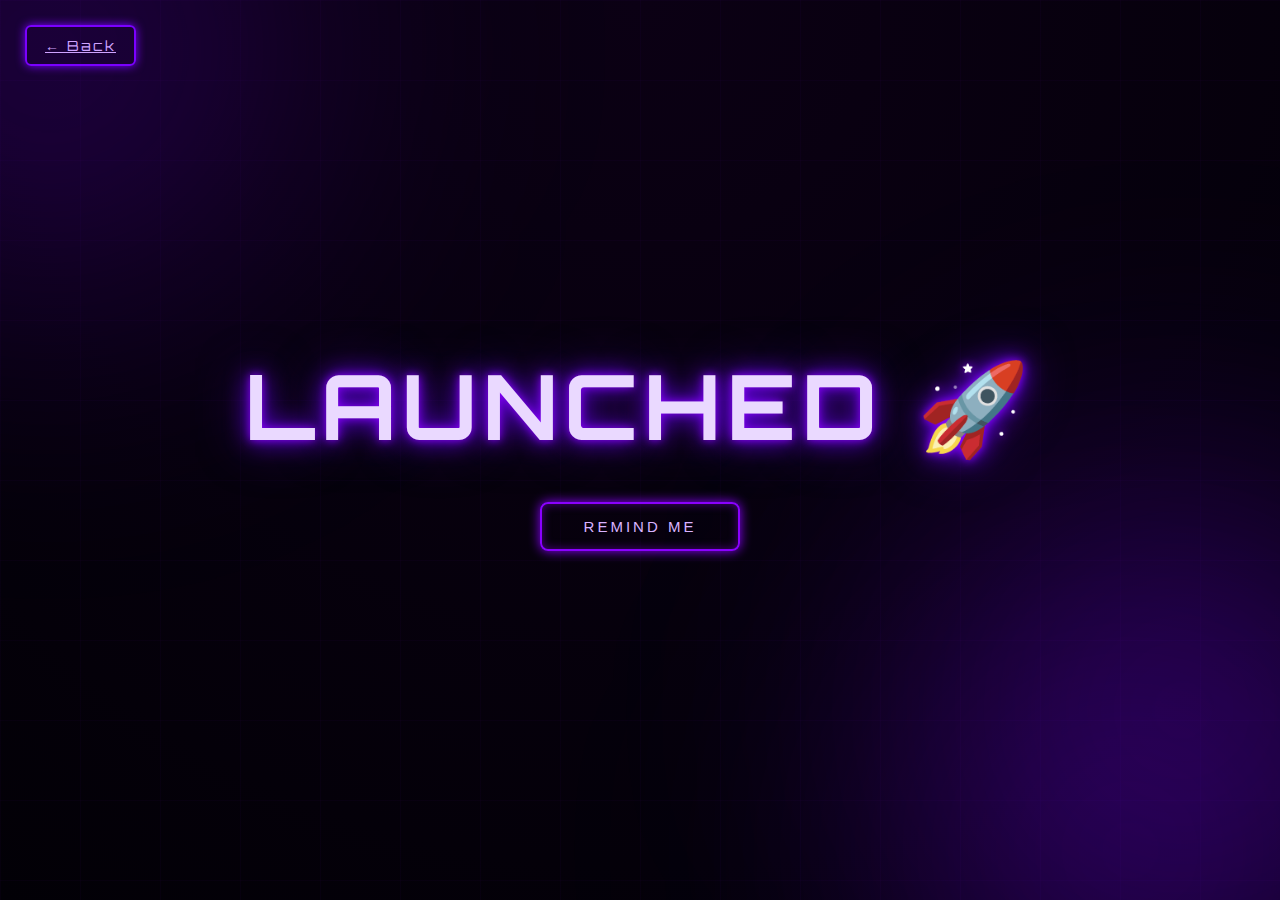
<file: C5/index.html>
<!DOCTYPE html>
<html lang="en">
<head>
  <meta charset="UTF-8" />
  <meta name="viewport" content="width=device-width, initial-scale=1.0"/>
  <title>Launch Countdown</title>

  <!-- Futuristic Font -->
  <link href="https://fonts.googleapis.com/css2?family=Orbitron:wght@400;600;800&display=swap" rel="stylesheet">

  <link rel="stylesheet" href="design.css" />
</head>
<body>

  <!-- Futuristic Animated Background -->
  <div class="background">
    <div class="grid"></div>
    <span></span>
    <span></span>
    <span></span>
  </div>

  <!-- Back Button -->
  <a href="../index.html" class="back-btn">← Back</a>

  <!-- Main Content -->
  <div class="container">
    <div id="countdown" class="countdown">00<span>Days</span> : 00:00:00</div>
    <button class="remind-btn" onclick="remindMe()">Remind Me</button>
  </div>

  <script src="back.js"></script>
</body>
</html>
</file>
<file: C5/design.css>
* {
  margin: 0;
  padding: 0;
  box-sizing: border-box;
}

body {
  height: 100vh;
  background: radial-gradient(circle at top, #0b0014, #020006);
  display: flex;
  justify-content: center;
  align-items: center;
  overflow: hidden;
  color: white;
  font-family: 'Orbitron', sans-serif;
}

/* ===== Futuristic Background ===== */
.background {
  position: absolute;
  width: 100%;
  height: 100%;
  overflow: hidden;
  z-index: 0;
}

/* Subtle moving grid */
.grid {
  position: absolute;
  width: 200%;
  height: 200%;
  background-image:
    linear-gradient(rgba(140,0,255,0.15) 1px, transparent 1px),
    linear-gradient(90deg, rgba(140,0,255,0.15) 1px, transparent 1px);
  background-size: 80px 80px;
  animation: gridMove 20s linear infinite;
  opacity: 0.2;
}

@keyframes gridMove {
  from { transform: translateY(0); }
  to   { transform: translateY(-80px); }
}

/* Glow energy orbs */
.background span {
  position: absolute;
  width: 700px;
  height: 700px;
  background: radial-gradient(circle, rgba(120,0,255,0.35), transparent 70%);
  filter: blur(140px);
  animation: drift 20s infinite alternate ease-in-out;
}

.background span:nth-child(2) {
  top: -300px;
  left: -300px;
}

.background span:nth-child(3) {
  bottom: -300px;
  right: -200px;
  animation-duration: 26s;
}

.background span:nth-child(4) {
  top: 40%;
  left: 65%;
  animation-duration: 22s;
}

@keyframes drift {
  from { transform: translate(-120px, -100px); }
  to   { transform: translate(120px, 100px); }
}

/* ===== Back Button ===== */
.back-btn {
  position: absolute;
  top: 25px;
  left: 25px;
  padding: 10px 18px;
  font-size: 14px;
  letter-spacing: 2px;
  background: transparent;
  color: #cfa3ff;
  border: 2px solid #7a00ff;
  border-radius: 6px;
  cursor: pointer;
  z-index: 3;
  box-shadow: 0 0 10px #7a00ff;
  transition: 0.3s ease;
}

.back-btn:hover {
  background: #7a00ff;
  color: white;
  box-shadow: 0 0 20px #b300ff;
}

/* ===== Countdown ===== */
.container {
  text-align: center;
  z-index: 2;
}

.countdown {
  font-size: 90px;
  font-weight: 700;
  letter-spacing: 6px;
  color: #ead9ff;
  text-shadow:
    0 0 10px #8a00ff,
    0 0 25px #6a00ff,
    0 0 50px #3a007a;
  margin-bottom: 40px;
}

.countdown span {
  font-size: 28px;
  letter-spacing: 3px;
  margin-left: 8px;
  opacity: 0.8;
}

/* ===== Remind Button ===== */
.remind-btn {
  padding: 14px 42px;
  font-size: 15px;
  letter-spacing: 3px;
  text-transform: uppercase;
  color: #d8b3ff;
  background: transparent;
  border: 2px solid #8a00ff;
  border-radius: 8px;
  cursor: pointer;
  box-shadow: 
    0 0 12px #8a00ff,
    inset 0 0 10px #4a007d;
  transition: 0.3s ease;
}

.remind-btn:hover {
  background: #8a00ff;
  color: white;
  box-shadow:
    0 0 25px #b300ff,
    0 0 45px #6a00ff;
  transform: scale(1.05);
}
</file>
